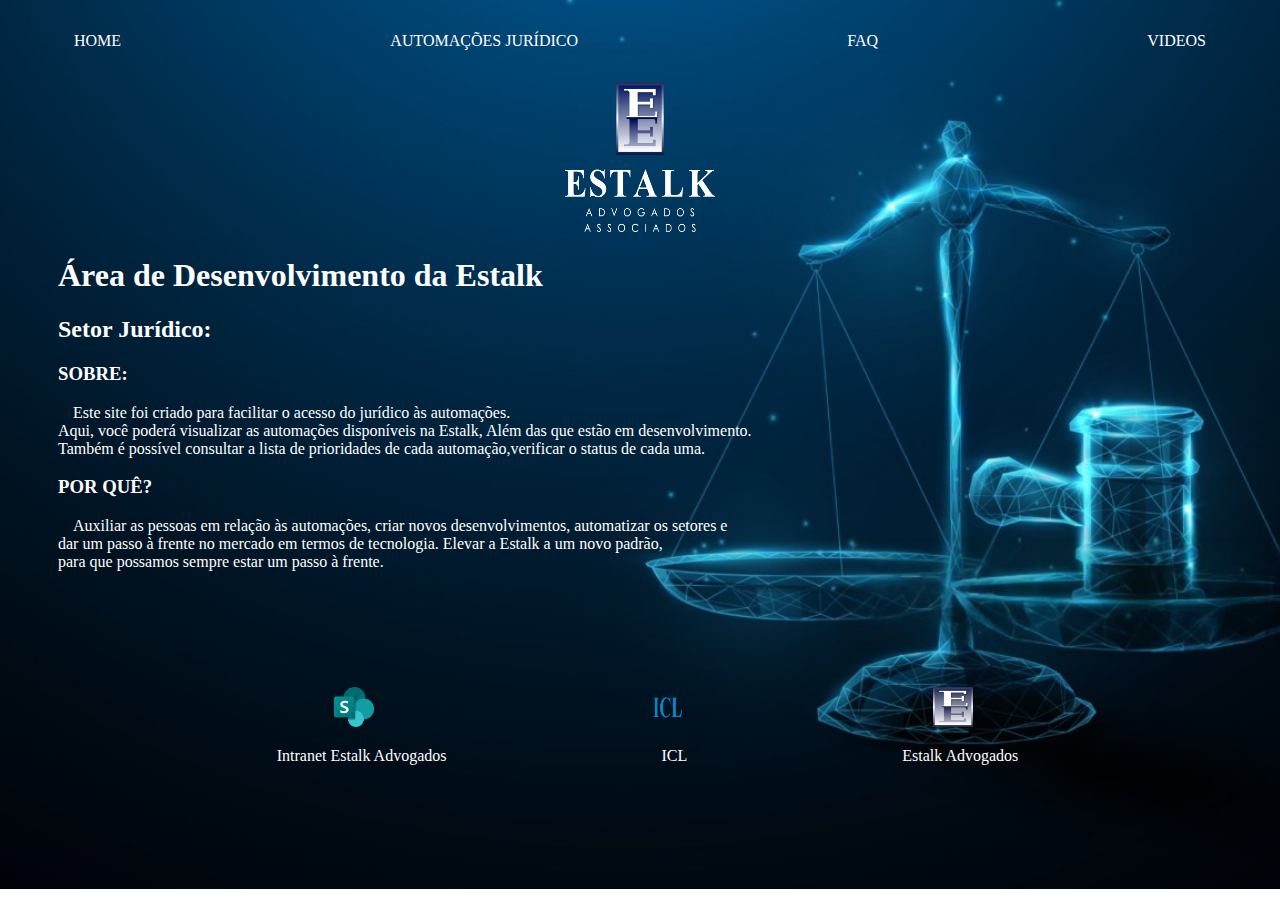
<file: index.html>
<!DOCTYPE html>
<html lang="pt-br">
<head>
    <meta charset="UTF-8">
    <meta name="viewport" content="width=device-width, initial-scale=1.0">
    <title>Estalk Advogados</title>
    <link rel="stylesheet" href="index.css">
    <link rel="shortcut icon" href="./IMG/LOGO E.png" type="image/x-icon">
</head>
<body>
    <div class="container">
        <nav>
            <ul>
                <li>
                    <A href="index.html">HOME</A>
                </li>
                <li>
                    <A href="https://www.notion.so/1965ff77a4c88042a917c2e455713d2b?v=1965ff77a4c880008fd9000c8558100a&pvs=4" target="_blank">AUTOMAÇÕES JURÍDICO</A>
                </li>
                <li>
                    <A href="FAQ.html">FAQ</A>
                </li>
                <li>
                    <A href="CHAMADOS.html">VIDEOS</A>
                </li>
            </ul>
        </nav>
        <header>
            <div class="center">
                <img src="./IMG/LOGO.png"></img>
            </div>
            <div class="Hs">
                <h1>Área de Desenvolvimento da Estalk</h1>
                <h2>Setor Jurídico:</h2>
            </div>
            
        </header>
        <main>
            <section>
                <h3>SOBRE:</h3>
                <p>
                    Este site foi criado para facilitar o acesso do jurídico às automações.
                    <br>Aqui, você poderá visualizar as automações disponíveis na Estalk, Além das que estão em desenvolvimento.
                    <br>Também é possível consultar a lista de prioridades de cada automação,verificar o status de cada uma.
                </p>
            </section>
            <section>
                <h3>POR QUÊ?</h3>
                <p>
                    Auxiliar as pessoas em relação às automações, criar novos desenvolvimentos, automatizar os setores e
                    <br>dar um passo à frente no mercado em termos de tecnologia. Elevar a Estalk a um novo padrão,
                    <br>para que possamos sempre estar um passo à frente.
                </p>
            </section>
        </main>
        <footer>
        <a href="https://jocimarestalk.sharepoint.com/sites/IntranetEstalkAdvogados?spStartSource=spappbar" target="_blank" rel="noopener noreferrer">
            <img src="./IMG/LOGO Share.png">
            <p>Intranet Estalk Advogados</p>
            
        </a>
        <a href="https://estalk.com.br/icl/" target="_blank" rel="noopener noreferrer">
            <img src="./IMG/LOGO I.png">
            <p>ICL</p>
        </a>
        <a href="https://estalk.com.br/" target="_blank" rel="noopener noreferrer">
            <img src="./IMG/LOGO E.png">
            <p>Estalk Advogados</p>
        </a>
        </footer>
    </div>
</body>
</html>
</file>
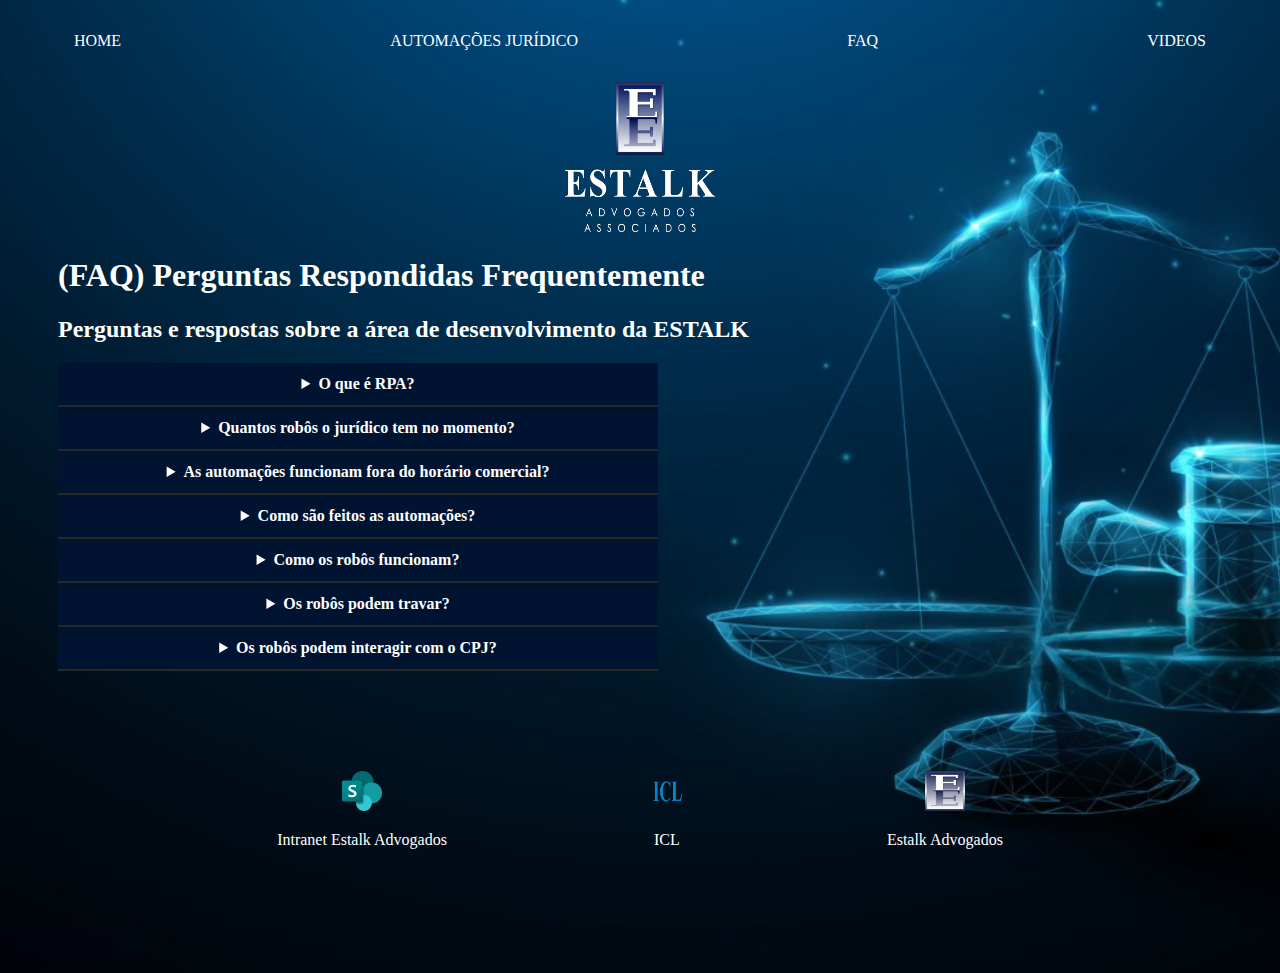
<file: FAQ.html>
<!DOCTYPE html>
<html lang="pt-br">
<head>
    <meta charset="UTF-8">
    <meta name="viewport" content="width=device-width, initial-scale=1.0">
    <title>Estalk Advogados</title>
    <link rel="stylesheet" href="FAQ.css">
    <link rel="shortcut icon" href="./IMG/LOGO E.png" type="image/x-icon">
</head>
<body>
    <div class="container">
        <nav>
            <ul>
                <li>
                    <A href="index.html">HOME</A>
                </li>
                <li>
                    <A href="https://www.notion.so/1965ff77a4c88042a917c2e455713d2b?v=1965ff77a4c880008fd9000c8558100a&pvs=4">AUTOMAÇÕES JURÍDICO</A>
                </li>
                <li>
                    <A href="FAQ.html">FAQ</A>
                </li>
                <li>
                    <A href="CHAMADOS.html">VIDEOS</A>
                </li>
            </ul>
        </nav>
        <header>
            <div class="center">
                <img src="./IMG/LOGO.png"></img>
            </div>
            <div class="Hs">
                <h1>(FAQ) Perguntas Respondidas Frequentemente</h1>
                <h2>Perguntas e respostas sobre a área de desenvolvimento da ESTALK</h2>
            </div>
        </header>
    <section>
        <details>
            <summary>O que é RPA?</summary>
            <p>
                RPA (Robotic Process Automation) é uma tecnologia que utiliza robôs para automatizar
                tarefas repetitivas.Esses robôs podem simular ações humanas, como clicar, digitar, copiar, colar e enviar dados entre sistemas.
            </p>
        </details>
        <details>
            <summary>Quantos robôs o jurídico tem no momento?</summary>
            <p>
                Atualmente a Estalk tem 3 robos.
                <br>01. ALVARÁS - Danos Eletricos
                <br>02. FICHA PORTO E ITAÚ - Danos Eletricos
                <br>03. SUCUMBÊNCIA - Danos Eletricos
            </p>
        </details>
        <details>
            <summary>As automações funcionam fora do horário comercial?</summary>
            <p>
                Sim, os robôs funcionam fora do horário comercial, porém sem supervisão.
            </p>
        </details>
        <details>
            <summary>Como são feitos as automações?</summary>
            <p>
                Identificamos as tarefas manuais que podem ser automatizadas. Depois, desenhamos nos fluxos de trabalho, programamos e
                testamos o robô para garantir que ele esteja funcionando corretamente.
            </p>
        </details>
        <details>
            <summary>Como os robôs funcionam?</summary>
            <p>
                Os robôs seguem regras programadas para executar ações específicas, como acessar sistemas, buscar informações,
                entre várias outras possibilidades. Eles interagem com os sistemas como se fossem usuários humanos, mas de forma muito mais rápida e prática.
            </p>
        </details>
        <details>
            <summary>Os robôs podem travar?</summary>
            <p>
                Sim, é possível que as automações travem ou apresentem erros, o que pode ocorrer por vários motivos. O mais comum é uma mudança no sistema,
                uma informação fornecida fora do padrão criado para o robô entender, ou erros não mapeados, que precisam de ajustes na automação.
            </p>
        </details>
        <details>
            <summary>Os robôs podem interagir com o CPJ?</summary>
            <p>
                Sim, os robôs podem interagir com o CPJ, porém de forma limitada (AINDA). No entanto, já temos algumas automações criadas para funcionar
                com o CPJ e estamos trabalhando para que os robôs possam operar 100% com o CPJ.
            </p>
        </details>
    </section>
    <footer>
        <a href="https://jocimarestalk.sharepoint.com/sites/IntranetEstalkAdvogados?spStartSource=spappbar" target="_blank" rel="noopener noreferrer">
            <img src="./IMG/LOGO Share.png">
            <p>Intranet Estalk Advogados</p>
            
        </a>
        <a href="https://estalk.com.br/icl/" target="_blank" rel="noopener noreferrer">
            <img src="./IMG/LOGO I.png">
            <p>ICL</p>
        </a>
        <a href="https://estalk.com.br/" target="_blank" rel="noopener noreferrer">
            <img src="./IMG/LOGO E.png">
            <p>Estalk Advogados</p>
        </a>
        </footer>
</body>
</html>
</file>
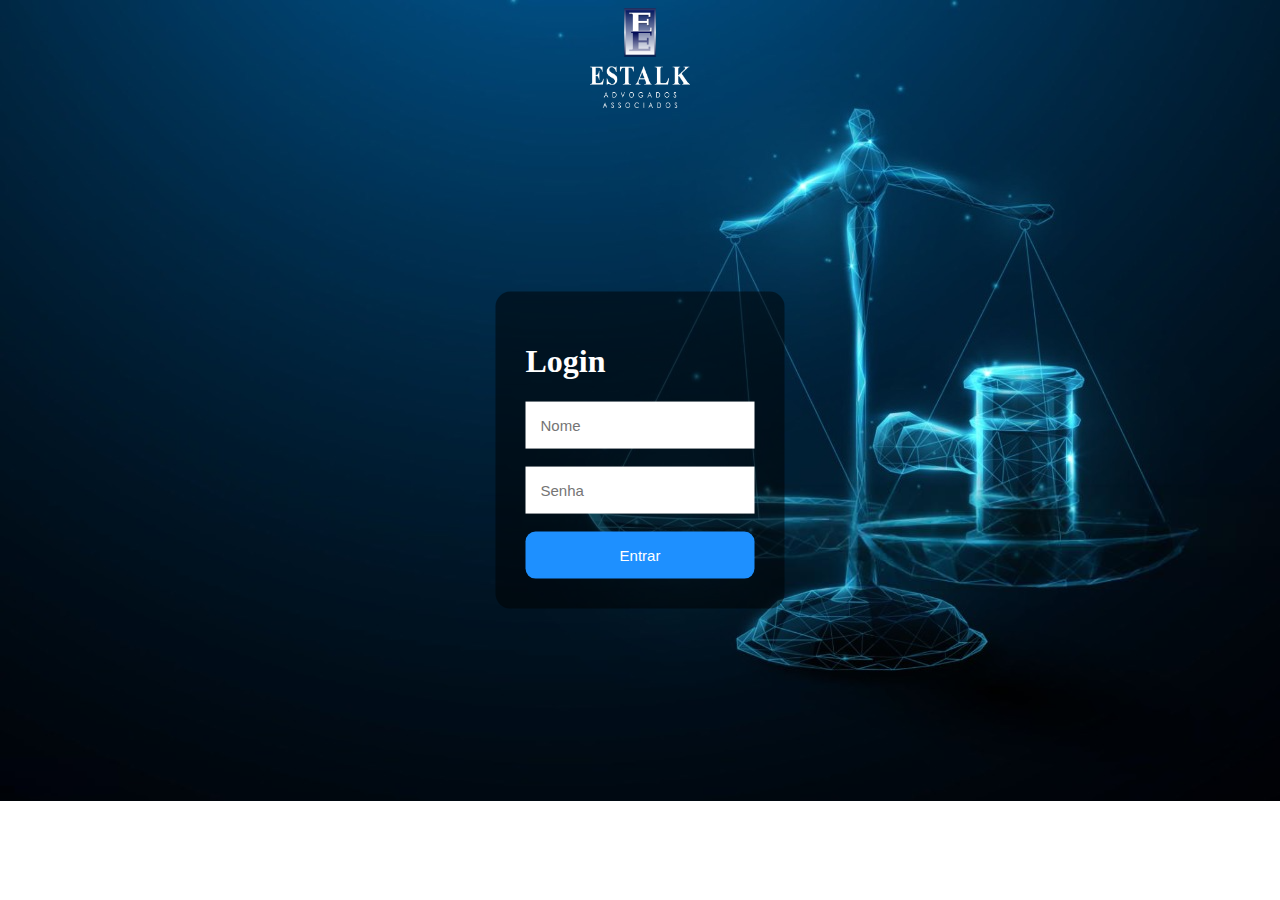
<file: LOGIN.html>
<!DOCTYPE html>
<html lang="pt-br">
<head>
    <meta charset="UTF-8">
    <meta name="viewport" content="width=device-width, initial-scale=1.0">
    <title>Estalk Advogados</title>
    <link rel="stylesheet" href="LOGIN.css">
    <link rel="shortcut icon" href="./IMG/LOGO E.png" type="image/x-icon">
</head>
<body>
    <div class="login">
        <h1>Login</h1>
        <input type="text" placeholder="Nome">
        <br><br>
        <input type="password" placeholder="Senha">
        <br><br>
        <a href="LOGIN.html">
            <button>Entrar</button>
        </a>
    </div>
    <div class="center">
        <header>
            <img src="./IMG/LOGO.png"></header></img>
        </header>
    </div>
</body>
</html>
</file>
<file: index.css>
body {
    background-image: url(./IMG/wall.png);
    background-repeat: no-repeat;
    background-size: cover;
    color: white;
    font-family: 'Times New Roman', Times, serif;
}

ul {
    display: flex;
    justify-content: space-between;
    list-style-type: none;
    align-items: center;
    padding: 16px;
}

a {
    color: white;
    text-decoration: none;
}

header img {
    width: 150px;
    height: 150px;
}

.center {
    text-align: center;
}

footer {
    display: flex;
    justify-content: center;
}

footer a {
    margin: 100px;
}

.container {
    padding: 0px 50px;
    text-align: center;
}

nav a:hover {
    color: #cbcbcb;
}

footer img {
    width: 40px;
    height: 40px;
}

.Hs {
    color: white;
    text-align: left;
}

h2 {
    color: white;
    text-align: left;
}

h3 {
    color: white;
    text-align: left;
}

P{
    text-indent: 15px;
    text-align: justify;
}
</file>
<file: FAQ.css>
body {
    background-image: url(./IMG/wall.png);
    background-repeat: no-repeat;
    background-size: cover;
    font-family: 'Times New Roman', Times, serif;
}

section {
    width: 60%;
    max-width: 600px;
}

section details summary {
    background-color: #001431;
    padding: 2%;
    border-bottom: 2px solid #282828;
    color: white;
    font-weight: 600;
}

section details p {
    background-color: rgb(58, 54, 54);
    color: white;
    padding: 2%;
}

ul {
    display: flex;
    justify-content: space-between;
    list-style-type: none;
    align-items: center;
    padding: 16px;
}

.container {
    padding: 0px 50px;
    text-align: center;
}

nav a:hover {
    color: #cbcbcb;
}

a {
    color: white;
    text-decoration: none;
}

header img {
    width: 150px;
    height: 150px;
}

.center {
    text-align: center;
}

.Hs {
    color: white;
    text-align: left;
}

footer {
    display: flex;
    justify-content: center;
}

footer a {
    margin: 100px;
}

footer img {
    width: 40px;
    height: 40px;
}

p {
    text-align: CENTER;
}
</file>
<file: LOGIN.css>
body {
    font-family: 'Times New Roman', Times, serif;
    background-image: url(./IMG/wall.png);
    background-repeat: no-repeat;
    background-size: cover;
}

.login {
    background-color: rgba(0, 0, 0, 0.5);
    position: absolute;
    top: 50%;
    left: 50%;
    transform: translate(-50%, -50%);
    padding: 30px;
    border-radius: 15px;
    color: white;
}

input {
    padding: 15px;
    border: none;
    outline: none;
    font-size: 15px;
}

button {
    background-color: dodgerblue;
    border: none;
    padding: 15px;
    width: 100%;
    border-radius: 10px;
    color: white;
    font-size: 15px;
}

button:hover {
    background-color: deepskyblue;
    cursor: pointer;
}

header img {
    width: 100px;
    height: 100px;
    text-align: center;
}

.center {
    text-align: center;
}
</file>
